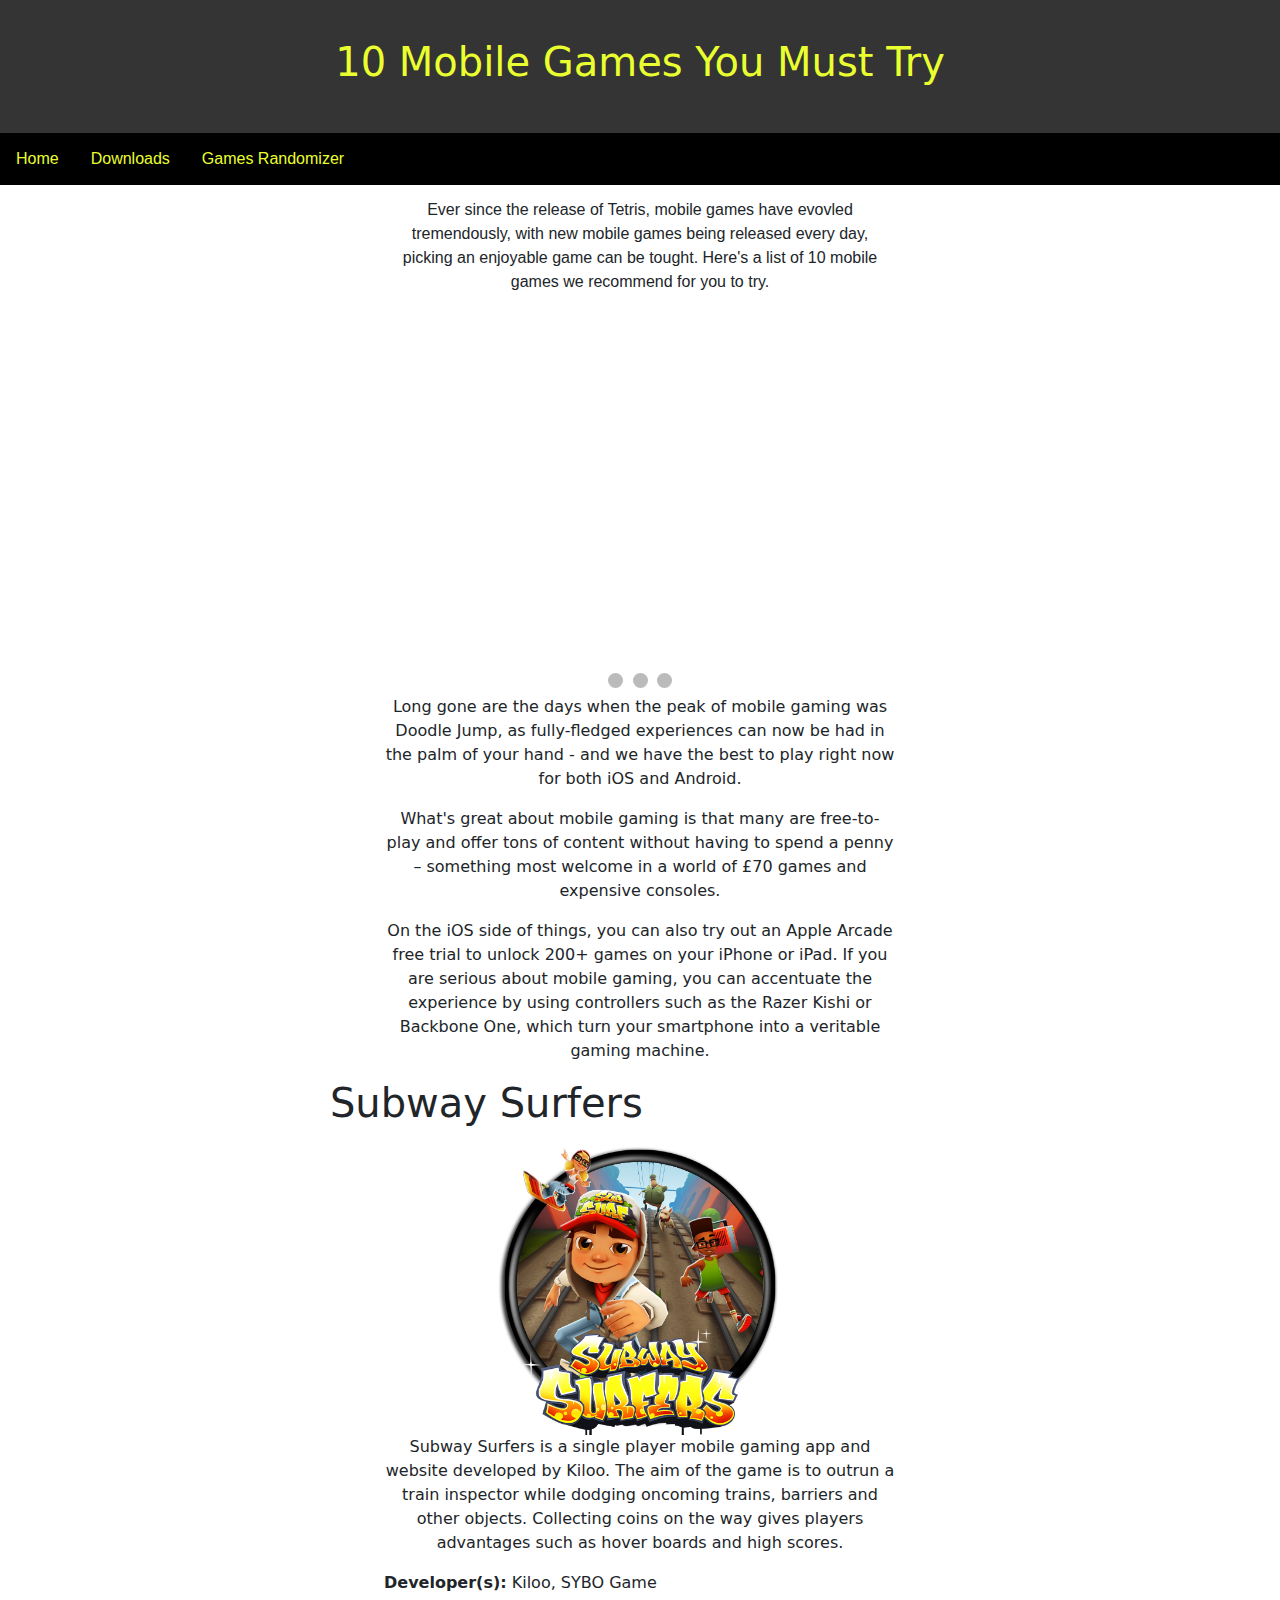
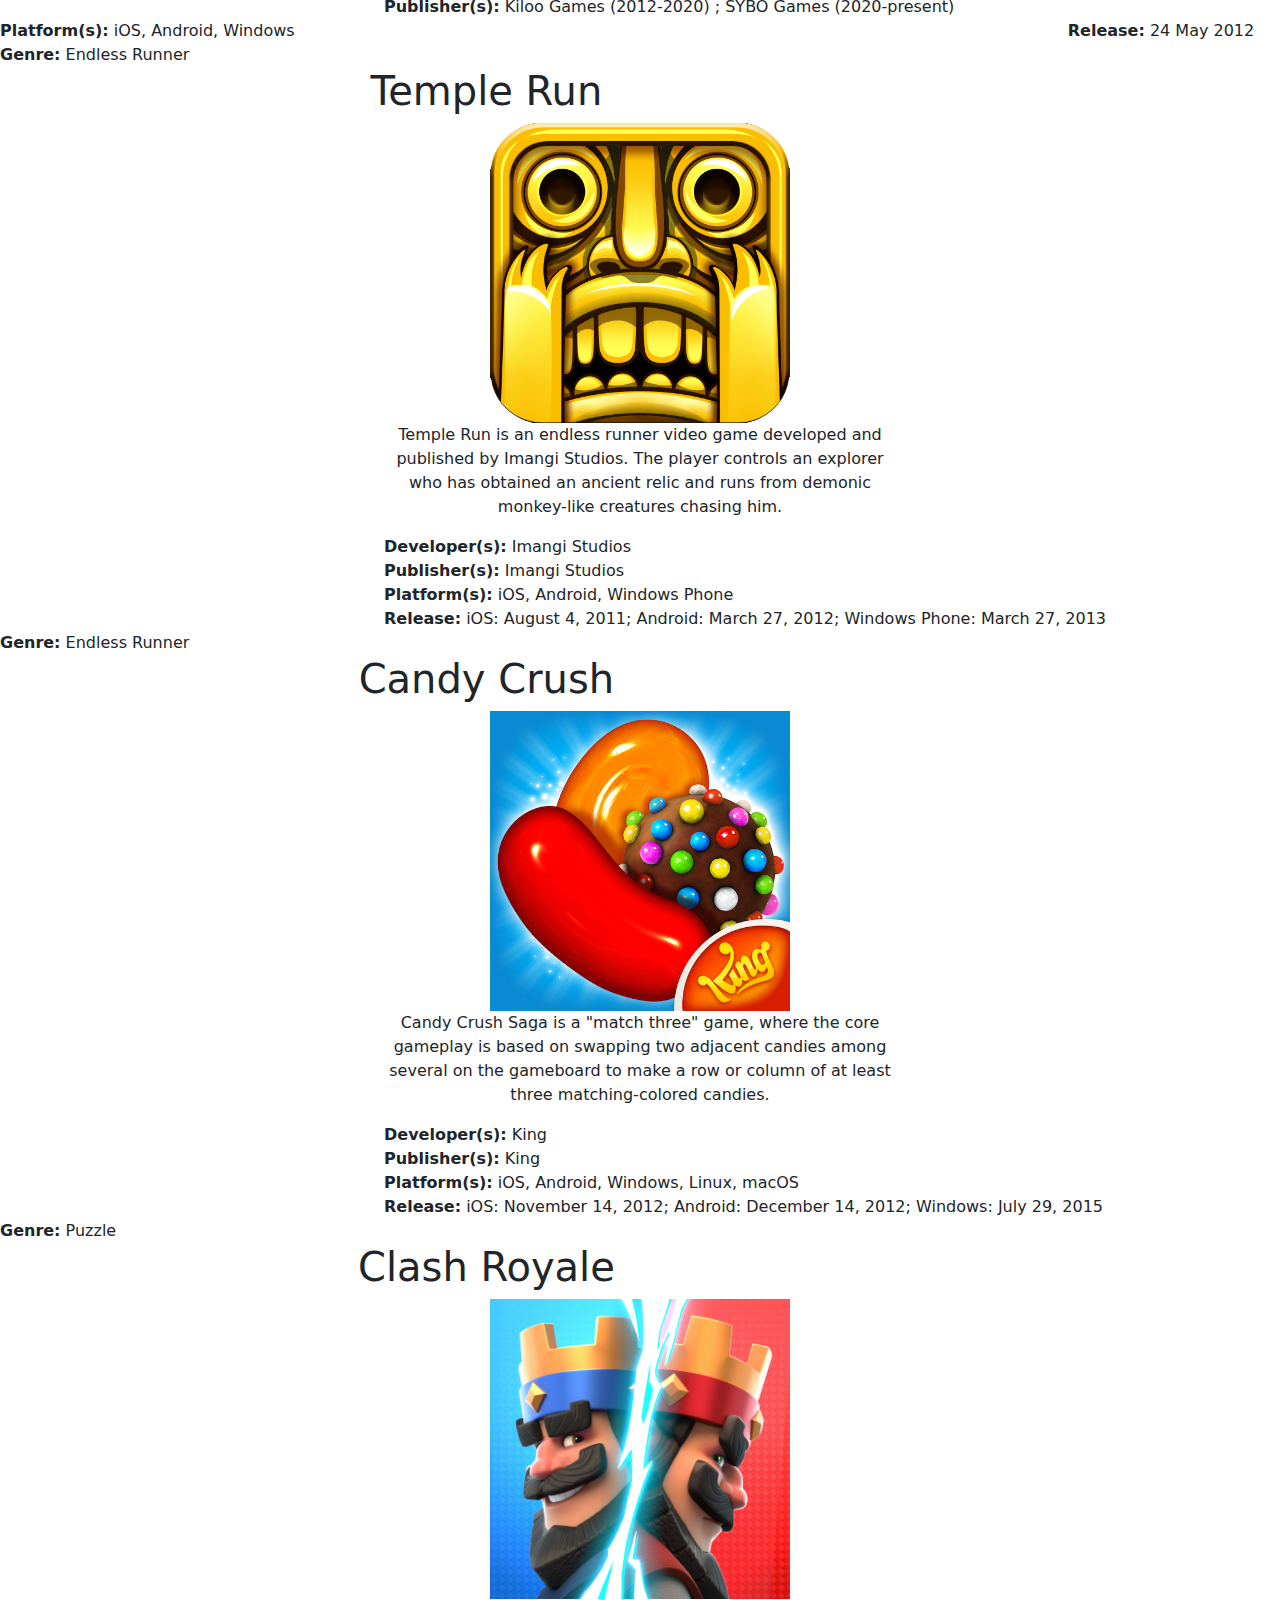
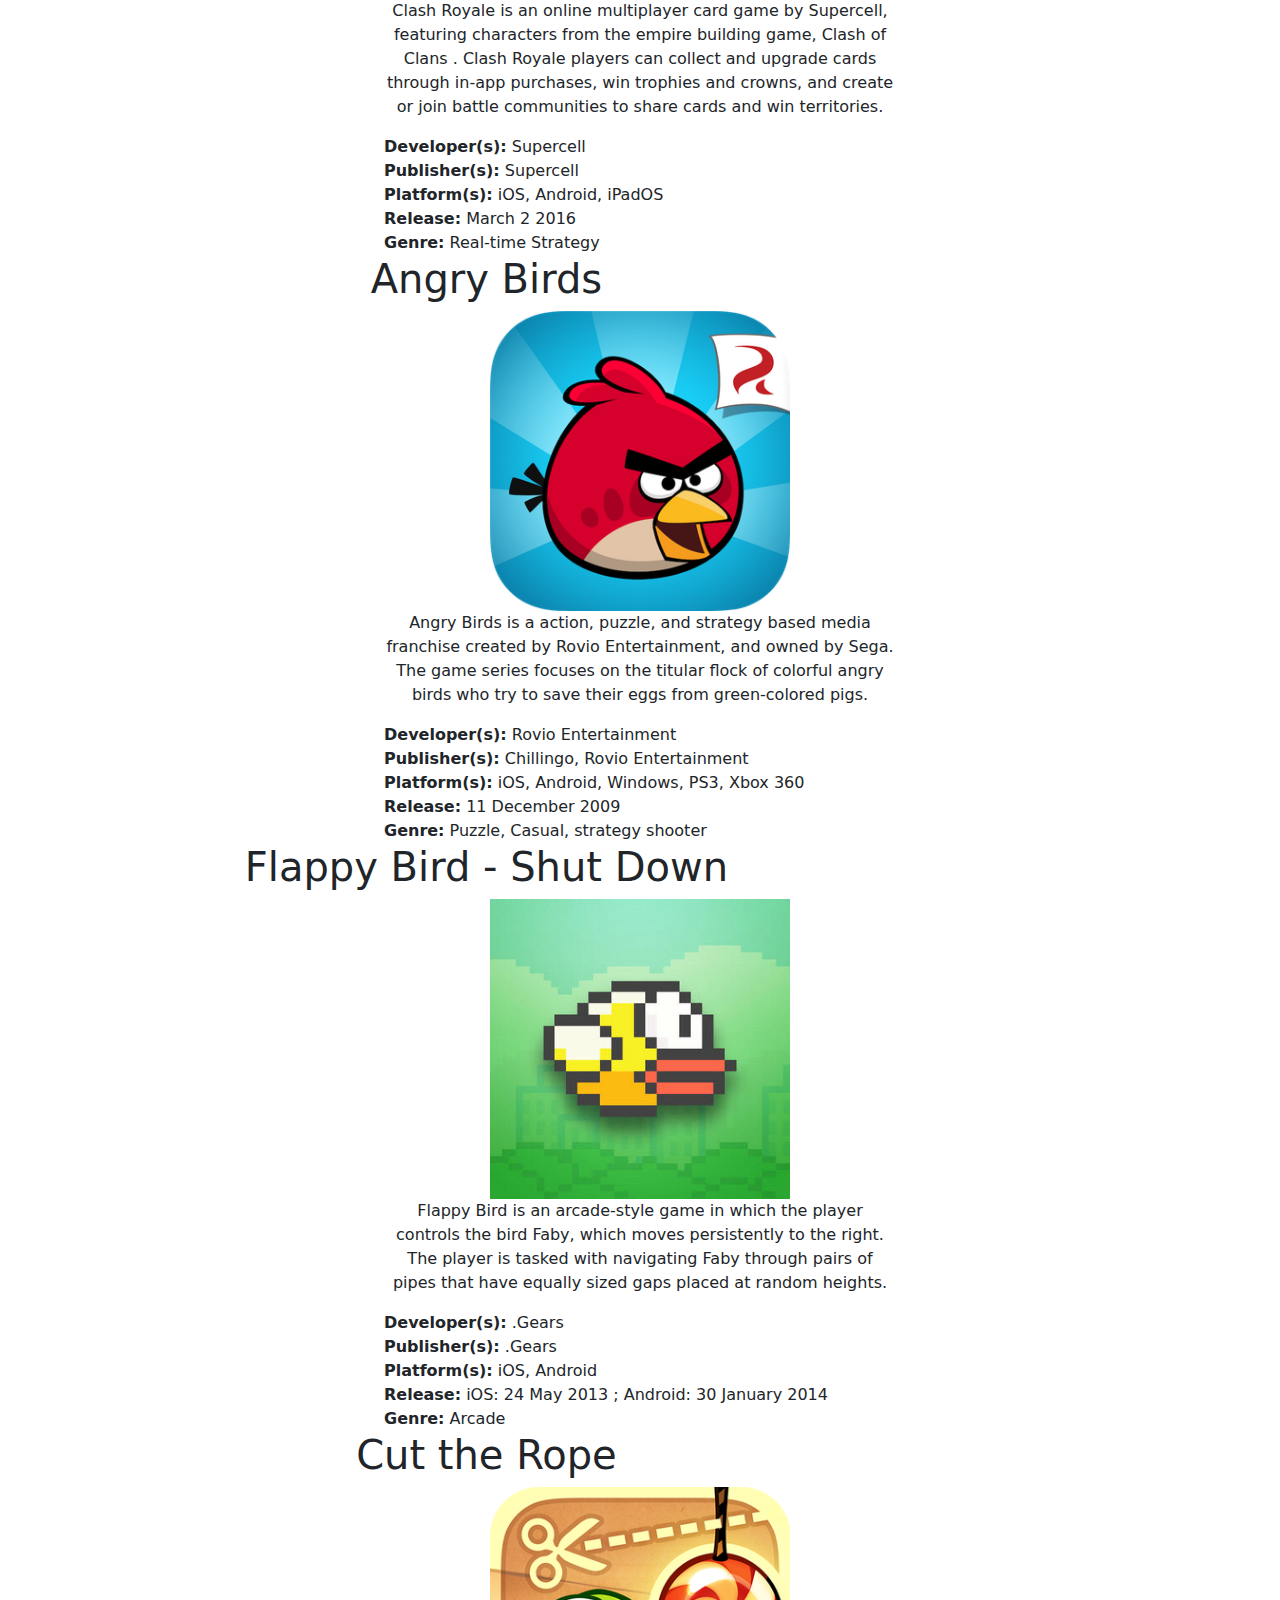
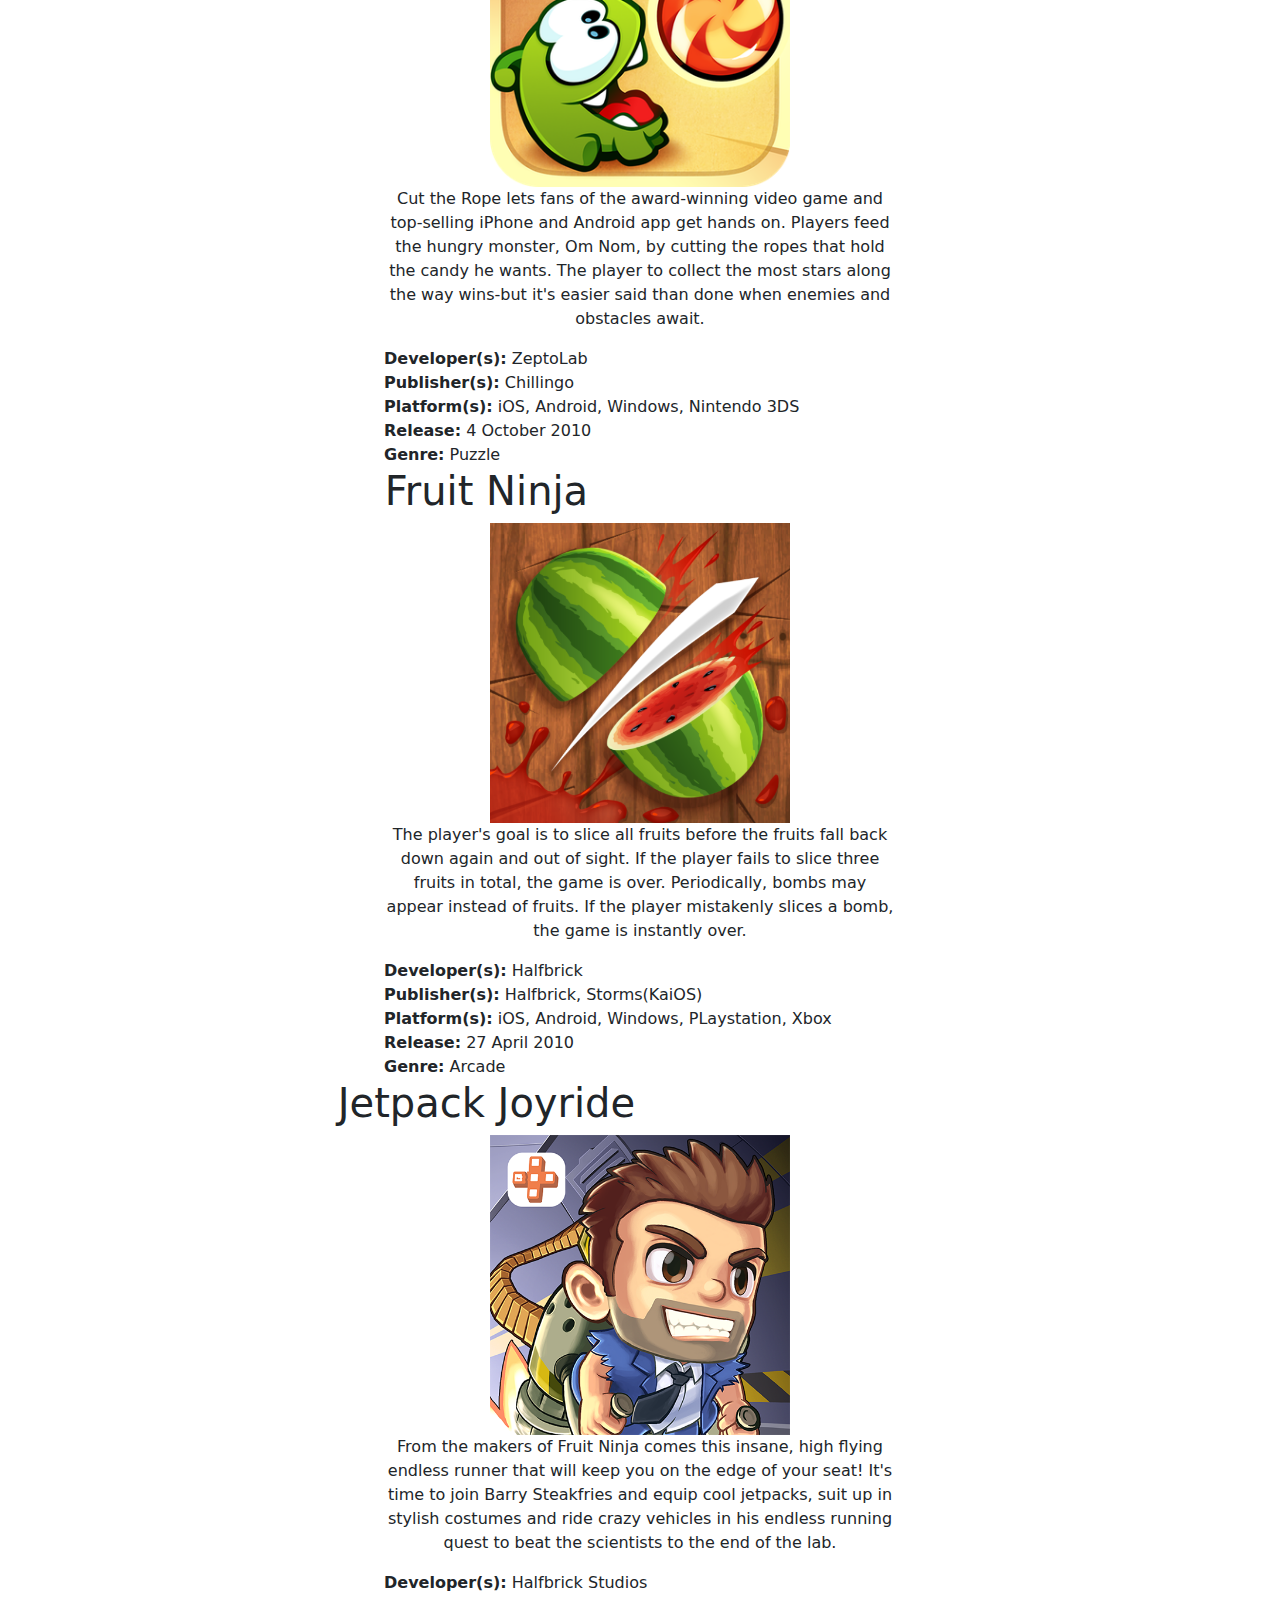
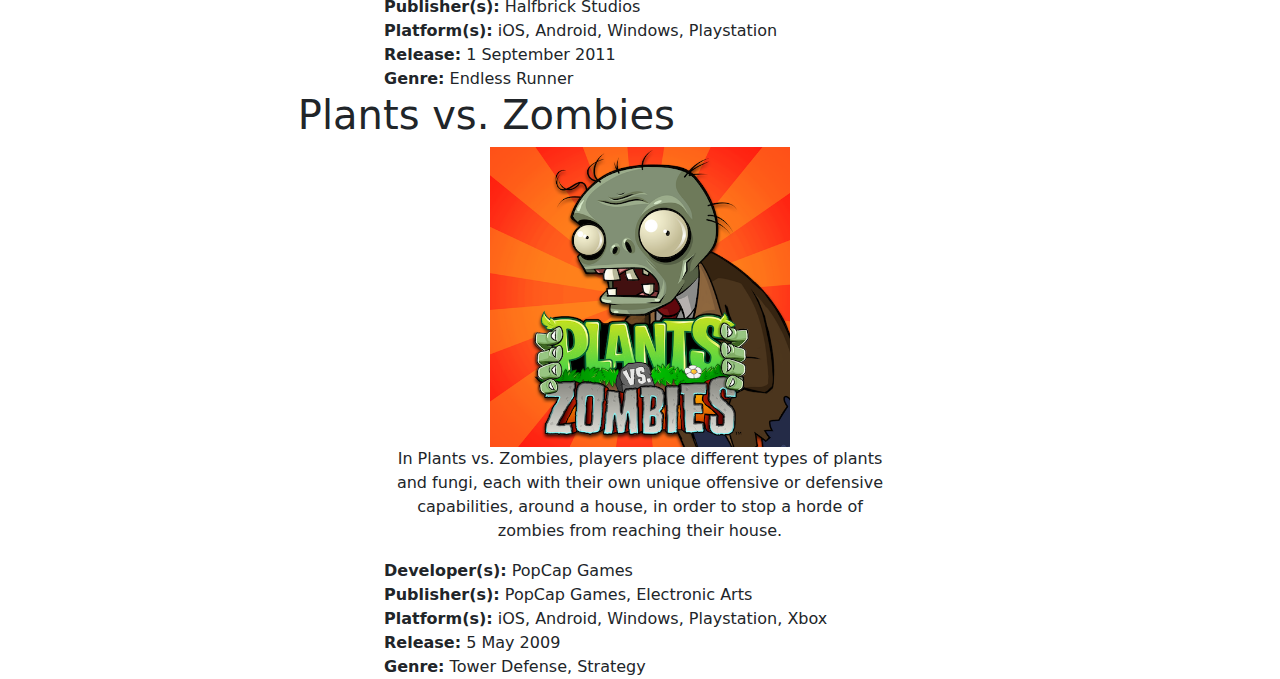
<file: index.html>
<!DOCTYPE html>
    <html>
        <head>
          <meta charset="utf-8">
          <meta name="viewport" content="width=device-width, initial-scale=1">
          <title>Best Mobile Games</title>
          <link href="https://cdn.jsdelivr.net/npm/bootstrap@5.3.3/dist/css/bootstrap.min.css" rel="stylesheet" integrity="sha384-QWTKZyjpPEjISv5WaRU9OFeRpok6YctnYmDr5pNlyT2bRjXh0JMhjY6hW+ALEwIH" crossorigin="anonymous">

        <style>
      .mage {padding: 3%; text-align: center; background: #000000cb; color: #eaff2f; font-size: 30px;}
      body {margin:0px;}
      .start{text-align:center; font-family: 'Segoe UI', Tahoma, Geneva, Verdana, sans-serif;}
      .head{font-family: system-ui, -apple-system, BlinkMacSystemFont, 'Segoe UI', Roboto, Oxygen, Ubuntu, Cantarell, 'Open Sans', 'Helvetica Neue', sans-serif; text-align: center;}
          ul{
            list-style: none;
            margin: 0;
            padding: 0;
            overflow: hidden;
            background-color: black;
            font-family:'Segoe UI', Tahoma, Geneva, Verdana, sans-serif;
          }

          li {
            float:left;
          }

          li a{
            display: block;
            color: #eaff2f;
            text-align: center;
            padding: 14px 16px;
            text-decoration: none;
          }
          body{
            background-color: rgb(255, 255, 255);
          }

          * {box-sizing:border-box}

/* Slideshow container */
.slideshow-container {
  max-width: 1000px;
  position: relative;
  margin: auto;
}

/* Hide the images by default */
.mySlides {
  display: none;
}

/* Next & previous buttons */
.prev, .next {
  cursor: pointer;
  position: absolute;
  top: 50%;
  width: auto;
  margin-top: -22px;
  padding: 16px;
  color: white;
  font-weight: bold;
  font-size: 18px;
  transition: 0.6s ease;
  border-radius: 0 3px 3px 0;
  user-select: none;
}

/* Position the "next button" to the right */
.next {
  right: 0;
  border-radius: 3px 0 0 3px;
}

/* On hover, add a black background color with a little bit see-through */
.prev:hover, .next:hover {
  background-color: rgba(0,0,0,0.8);
}

/* Caption text */
.text {
  color: #f2f2f2;
  font-size: 15px;
  padding: 8px 12px;
  position: absolute;
  bottom: 8px;
  width: 100%;
  text-align: center;
}

/* Number text (1/3 etc) */
.numbertext {
  color: #f2f2f2;
  font-size: 12px;
  padding: 8px 12px;
  position: absolute;
  top: 0;
}

/* The dots/bullets/indicators */
.dot {
  cursor: pointer;
  height: 15px;
  width: 15px;
  margin: 0 2px;
  background-color: #bbb;
  border-radius: 50%;
  display: inline-block;
  transition: background-color 0.6s ease;
}

.active, .dot:hover {
  background-color: #717171;
}

/* Fading animation */
.fade {
  animation-name: fade;
  animation-duration:10s;
}

@keyframes fade {
  from {opacity: 1}
  to {opacity: 1}
}

        </style>
        
      </head>
        
      <body>
                <div style="font-family: system-ui, -apple-system, BlinkMacSystemFont, 'Segoe UI', Roboto, Oxygen, Ubuntu, Cantarell, 'Open Sans', 'Helvetica Neue', sans-serif;" class="mage">
                <h1>10 Mobile Games You Must Try</h1>
                </div>
                <ul>
                  <li><a href="index.html">Home</a></li>
                  <li><a href="downlaod.html">Downloads</a></li>
                  <li><a href="wheel.html">Games Randomizer</a></li>
               
                </ul>
                <p style="padding:1%; margin-left: 30%;margin-right: 30%;" class="start">Ever since the release of Tetris, mobile games have evovled tremendously, with new mobile games being released every day, picking an enjoyable game can be tought. Here's a list of 10 mobile games we recommend for you to try.  </p>
                

                  <main img style="display: block; margin-left: auto; margin-right: auto;" src="Top.jpg" alt="Games" class="pics" height="300">
       <!-- Slideshow container -->
<div class="slideshow-container">

    <!-- Full-width images with number and caption text -->
    <div class="mySlides fade">
      <div class="numbertext">1 / 3</div>
      <img src="Top.jpg" style="width:100% ; height: 325px;">
      
    </div>
  
    <div class="mySlides fade">
      <div class="numbertext">2 / 3</div>
      <img src="modern-mobile-games.jpg" style="width:100% ; height: 325px;">
     
    </div>
  
    <div class="mySlides fade">
      <div class="numbertext">3 / 3</div>
      <img src="Hey.png" style="width:100% ; height: 325px">
    
    </div>
  
    <!-- Next and previous buttons -->
    <a class="prev" onclick="plusSlides(-1)">&#10094;</a>
    <a class="next" onclick="plusSlides(1)">&#10095;</a>
  </div>
  <br>
  
  <!-- The dots/circles -->
  <div style="text-align:center">
    <span class="dot" onclick="currentSlide(1)"></span>
    <span class="dot" onclick="currentSlide(2)"></span>
    <span class="dot" onclick="currentSlide(3)"></span>
  </div>
             
             
             
  <script>
    let slideIndex = 0;
showSlides();

function showSlides() {
  let i;
  let slides = document.getElementsByClassName("mySlides");
  for (i = 0; i < slides.length; i++) {
    slides[i].style.display = "none";
  }
  slideIndex++;
  if (slideIndex > slides.length) {slideIndex = 1}
  slides[slideIndex-1].style.display = "block";
  setTimeout(showSlides, 2000); // Change image every 2 seconds
}


  </script>

</main>
                <p style="margin-left: 30%;margin-right: 30%;" class="head"> Long gone are the days when the peak of mobile gaming was Doodle Jump, as fully-fledged experiences can now be had in the palm of your hand - and we have the best to play right now for both iOS and Android.</p>
                <p style="margin-left: 30%;margin-right: 30%;" class="head"> What's great about mobile gaming is that many are free-to-play and offer tons of content without having to spend a penny – something most welcome in a world of £70 games and expensive consoles.</p>
                <p style="margin-left: 30%;margin-right: 30%;" class="head"> On the iOS side of things, you can also try out an Apple Arcade free trial to unlock 200+ games on your iPhone or iPad. If you are serious about mobile gaming, you can accentuate the experience by using controllers such as the Razer Kishi or Backbone One, which turn your smartphone into a veritable gaming machine. </p>
               
               
                <h1 style="margin-right: 24%;"class="head">Subway Surfers</h1>
                <img style="display: block; margin-left: auto; margin-right: auto;" src="Subway Surfers.png" alt="Games" class="pics" height="300">
                <p style="margin-left: 30%;margin-right: 30%;" class="head"> Subway Surfers is a single player mobile gaming app and website developed by Kiloo. The aim of the game is to outrun a train inspector while dodging oncoming trains, barriers and other objects. Collecting coins on the way gives players advantages such as hover boards and high scores. </p>
                <phrase style="margin-left: 30%;margin-right: 30%;" class="head"> <b> Developer(s):</b> Kiloo, SYBO Game </phrase>
                <phrase style="margin-left: 30%;margin-right: 30%;" class="head"> <b> Publisher(s):</b> Kiloo Games (2012-2020) ; SYBO Games (2020-present) </phrase>
                <phrase style="margin-left: 30%;margin-right: 30%;" class="head"> <b> Platform(s):</b> iOS, Android, Windows </phrase>
                <phrase style="margin-left: 30%;margin-right: 30%;" class="head"> <b> Release:</b> 24 May 2012 </phrase>
                <phrase style="margin-left: 30%;margin-right: 30%;" class="head"> <b> Genre:</b> Endless Runner </phrase>

                <h1 style="margin-right: 24%;"class="head">Temple Run</h1>
                <img style="display: block; margin-left: auto; margin-right: auto;" src="Temple Run.png" alt="Games" class="pics" height="300">
                <p style="margin-left: 30%;margin-right: 30%;" class="head"> Temple Run is an endless runner video game developed and published by Imangi Studios. The player controls an explorer who has obtained an ancient relic and runs from demonic monkey-like creatures chasing him. </p>
                <phrase style="margin-left: 30%;margin-right: 30%;" class="head"> <b> Developer(s):</b> Imangi Studios </phrase>
                <phrase style="margin-left: 30%;margin-right: 30%;" class="head"> <b> Publisher(s):</b> Imangi Studios </phrase>
                <phrase style="margin-left: 30%;margin-right: 30%;" class="head"> <b> Platform(s):</b> iOS, Android, Windows Phone </phrase>
                <phrase style="margin-left: 30%;margin-right: 30%;" class="head"> <b> Release:</b> iOS: August 4, 2011; Android: March 27, 2012; Windows Phone: March 27, 2013 </phrase>
                <phrase style="margin-left: 30%;margin-right: 30%;" class="head"> <b> Genre:</b> Endless Runner </phrase>

                <h1 style="margin-right: 24%;"class="head">Candy Crush</h1>
                <img style="display: block; margin-left: auto; margin-right: auto;" src="Candy Crush.png" alt="Games" class="pics" height="300">
                <p style="margin-left: 30%;margin-right: 30%;" class="head"> Candy Crush Saga is a "match three" game, where the core gameplay is based on swapping two adjacent candies among several on the gameboard to make a row or column of at least three matching-colored candies.</p>
                <phrase style="margin-left: 30%;margin-right: 30%;" class="head"> <b> Developer(s):</b> King </phrase>
                <phrase style="margin-left: 30%;margin-right: 30%;" class="head"> <b> Publisher(s):</b> King </phrase>
                <phrase style="margin-left: 30%;margin-right: 30%;" class="head"> <b> Platform(s):</b> iOS, Android, Windows, Linux, macOS </phrase>
                <phrase style="margin-left: 30%;margin-right: 30%;" class="head"> <b> Release:</b> iOS: November 14, 2012; Android: December 14, 2012; Windows: July 29, 2015 </phrase>
                <phrase style="margin-left: 30%;margin-right: 0.07%;" class="head"> <b> Genre:</b> Puzzle </phrase>
            

                <h1 style="margin-right: 24%;"class="head">Clash Royale</h1>
                <img style="display: block; margin-left: auto; margin-right: auto;" src="Clashroyale.png" alt="Games" class="pics" height="300">
                <p style="margin-left: 30%;margin-right: 30%;" class="head"> Clash Royale is an online multiplayer card game by Supercell, featuring characters from the empire building game, Clash of Clans . Clash Royale players can collect and upgrade cards through in-app purchases, win trophies and crowns, and create or join battle communities to share cards and win territories. </p>
                <phrase style="margin-left: 30%;margin-right: 30%;" class="head"> <b> Developer(s):</b> Supercell </phrase>
                <phrase style="margin-left: 30%;margin-right: 30%;" class="head"> <b> Publisher(s):</b> Supercell </phrase>
                <phrase style="margin-left: 30%;margin-right: 30%;" class="head"> <b> Platform(s):</b> iOS, Android, iPadOS </phrase>
                <phrase style="margin-left: 30%;margin-right: 30%;" class="head"> <b> Release:</b> March 2 2016</phrase>
                <phrase style="margin-left: 30%;margin-right: 30%;" class="head"> <b> Genre:</b> Real-time Strategy </phrase>

                <h1 style="margin-right: 24%;"class="head">Angry Birds</h1>
                <img style="display: block; margin-left: auto; margin-right: auto;" src="Angry Birds.png" alt="Games" class="pics" height="300">
                <p style="margin-left: 30%;margin-right: 30%;" class="head"> Angry Birds is a action, puzzle, and strategy based media franchise created by Rovio Entertainment, and owned by Sega. The game series focuses on the titular flock of colorful angry birds who try to save their eggs from green-colored pigs. </p>
                <phrase style="margin-left: 30%;margin-right: 30%;" class="head"> <b> Developer(s):</b> Rovio Entertainment </phrase>
                <phrase style="margin-left: 30%;margin-right: 30%;" class="head"> <b> Publisher(s):</b> Chillingo, Rovio Entertainment</phrase>
                <phrase style="margin-left: 30%;margin-right: 30%;" class="head"> <b> Platform(s):</b> iOS, Android, Windows, PS3, Xbox 360 </phrase>
                <phrase style="margin-left: 30%;margin-right: 30%;" class="head"> <b> Release:</b> 11 December 2009 </phrase>
                <phrase style="margin-left: 30%;margin-right: 30%;" class="head"> <b> Genre:</b> Puzzle, Casual, strategy shooter </phrase>

                <h1 style="margin-right: 24%;"class="head">Flappy Bird - Shut Down</h1>
                <img style="display: block; margin-left: auto; margin-right: auto;" src="Flappybird.png" alt="Games" class="pics" height="300">
                <p style="margin-left: 30%;margin-right: 30%;" class="head"> Flappy Bird is an arcade-style game in which the player controls the bird Faby, which moves persistently to the right. The player is tasked with navigating Faby through pairs of pipes that have equally sized gaps placed at random heights. </p>
                <phrase style="margin-left: 30%;margin-right: 30%;" class="head"> <b> Developer(s):</b> .Gears</phrase>
                <phrase style="margin-left: 30%;margin-right: 30%;" class="head"> <b> Publisher(s):</b> .Gears</phrase>
                <phrase style="margin-left: 30%;margin-right: 30%;" class="head"> <b> Platform(s):</b> iOS, Android </phrase>
                <phrase style="margin-left: 30%;margin-right: 30%;" class="head"> <b> Release:</b> iOS: 24 May 2013 ; Android: 30 January 2014 </phrase>
                <phrase style="margin-left: 30%;margin-right: 30%;" class="head"> <b> Genre:</b> Arcade </phrase>

                <h1 style="margin-right: 24%;"class="head">Cut the Rope</h1>
                <img style="display: block; margin-left: auto; margin-right: auto;" src="Cut the Rope.png" alt="Games" class="pics" height="300">
                <p style="margin-left: 30%;margin-right: 30%;" class="head"> Cut the Rope lets fans of the award-winning video game and top-selling iPhone and Android app get hands on. Players feed the hungry monster, Om Nom, by cutting the ropes that hold the candy he wants. The player to collect the most stars along the way wins-but it's easier said than done when enemies and obstacles await. </p>
                <phrase style="margin-left: 30%;margin-right: 30%;" class="head"> <b> Developer(s):</b> ZeptoLab</phrase>
                <phrase style="margin-left: 30%;margin-right: 30%;" class="head"> <b> Publisher(s):</b> Chillingo </phrase>
                <phrase style="margin-left: 30%;margin-right: 30%;" class="head"> <b> Platform(s):</b> iOS, Android, Windows, Nintendo 3DS </phrase>
                <phrase style="margin-left: 30%;margin-right: 30%;" class="head"> <b> Release:</b> 4 October 2010 </phrase>
                <phrase style="margin-left: 30%;margin-right: 30%;" class="head"> <b> Genre:</b> Puzzle </phrase>
                
                <h1 style="margin-right: 24%;"class="head">Fruit Ninja</h1>
                <img style="display: block; margin-left: auto; margin-right: auto;" src="Fruit Ninja.png" alt="Games" class="pics" height="300">
                <p style="margin-left: 30%;margin-right: 30%;" class="head"> The player's goal is to slice all fruits before the fruits fall back down again and out of sight. If the player fails to slice three fruits in total, the game is over. Periodically, bombs may appear instead of fruits. If the player mistakenly slices a bomb, the game is instantly over. </p>
                <phrase style="margin-left: 30%;margin-right: 30%;" class="head"> <b> Developer(s):</b> Halfbrick </phrase>
                <phrase style="margin-left: 30%;margin-right: 30%;" class="head"> <b> Publisher(s):</b> Halfbrick, Storms(KaiOS) </phrase>
                <phrase style="margin-left: 30%;margin-right: 30%;" class="head"> <b> Platform(s):</b> iOS, Android, Windows, PLaystation, Xbox </phrase>
                <phrase style="margin-left: 30%;margin-right: 30%;" class="head"> <b> Release:</b> 27 April 2010</phrase>
                <phrase style="margin-left: 30%;margin-right: 30%;" class="head"> <b> Genre:</b> Arcade </phrase>

                <h1 style="margin-right: 24%;"class="head">Jetpack Joyride</h1>
                <img style="display: block; margin-left: auto; margin-right: auto;" src="Jetpack Joyride.png" alt="Games" class="pics" height="300">
                <p style="margin-left: 30%;margin-right: 30%;" class="head"> From the makers of Fruit Ninja comes this insane, high flying endless runner that will keep you on the edge of your seat! It's time to join Barry Steakfries and equip cool jetpacks, suit up in stylish costumes and ride crazy vehicles in his endless running quest to beat the scientists to the end of the lab. </p>
                <phrase style="margin-left: 30%;margin-right: 30%;" class="head"> <b> Developer(s):</b> Halfbrick Studios </phrase>
                <phrase style="margin-left: 30%;margin-right: 30%;" class="head"> <b> Publisher(s):</b> Halfbrick Studios  </phrase>
                <phrase style="margin-left: 30%;margin-right: 30%;" class="head"> <b> Platform(s):</b> iOS, Android, Windows, Playstation </phrase>
                <phrase style="margin-left: 30%;margin-right: 30%;" class="head"> <b> Release:</b> 1 September 2011 </phrase>
                <phrase style="margin-left: 30%;margin-right: 30%;" class="head"> <b> Genre:</b> Endless Runner </phrase>

                <h1 style="margin-right: 24%;"class="head">Plants vs. Zombies</h1>
                <img style="display: block; margin-left: auto; margin-right: auto;" src="Plants vs. Zombies.png" alt="Games" class="pics" height="300">
                <p style="margin-left: 30%;margin-right: 30%;" class="head"> In Plants vs. Zombies, players place different types of plants and fungi, each with their own unique offensive or defensive capabilities, around a house, in order to stop a horde of zombies from reaching their house. </p>
                <phrase style="margin-left: 30%;margin-right: 30%;" class="head"> <b> Developer(s):</b> PopCap Games</phrase>
                <phrase style="margin-left: 30%;margin-right: 30%;" class="head"> <b> Publisher(s):</b> PopCap Games, Electronic Arts</phrase>
                <phrase style="margin-left: 30%;margin-right: 30%;" class="head"> <b> Platform(s):</b> iOS, Android, Windows, Playstation, Xbox </phrase>
                <phrase style="margin-left: 30%;margin-right: 30%;" class="head"> <b> Release:</b> 5 May 2009 </phrase>
                <phrase style="margin-left: 30%;margin-right: 30%;" class="head"> <b> Genre:</b> Tower Defense, Strategy </phrase>
                


              


      </body> 
    </html>
</file>
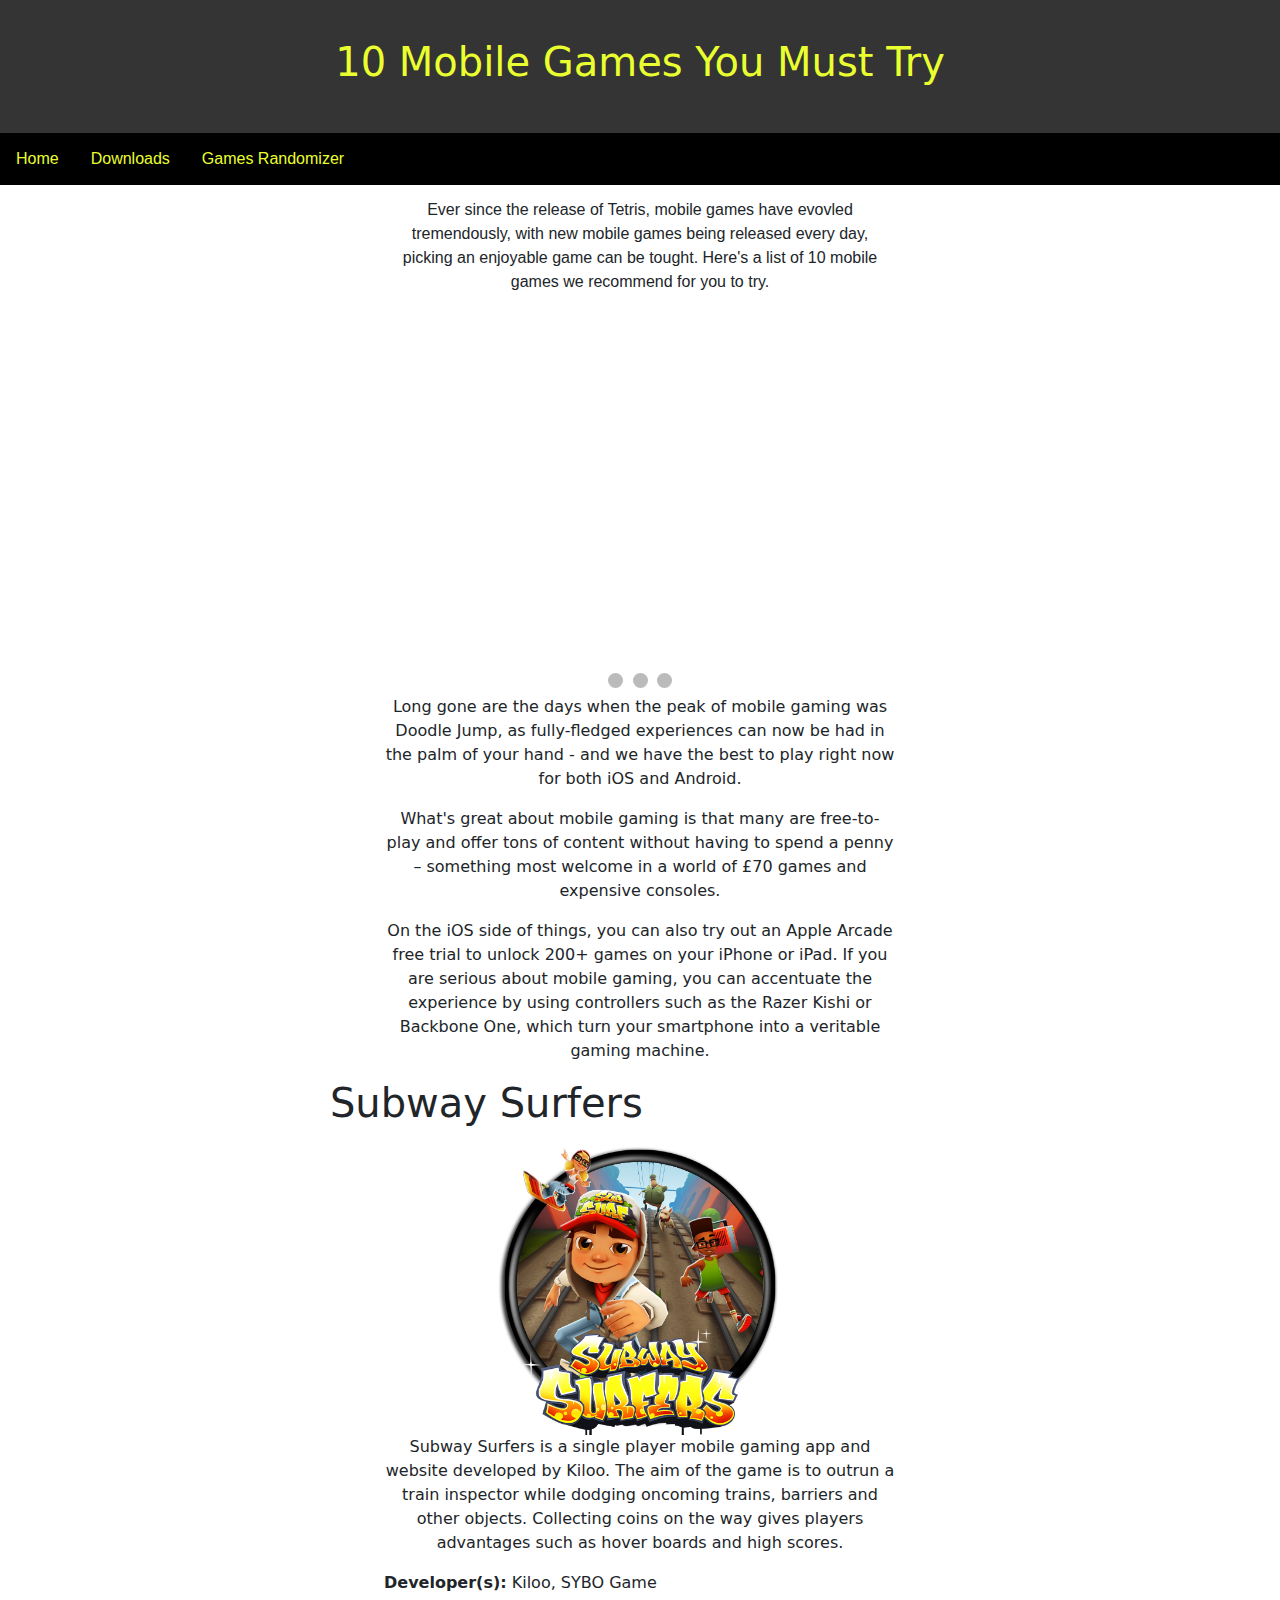
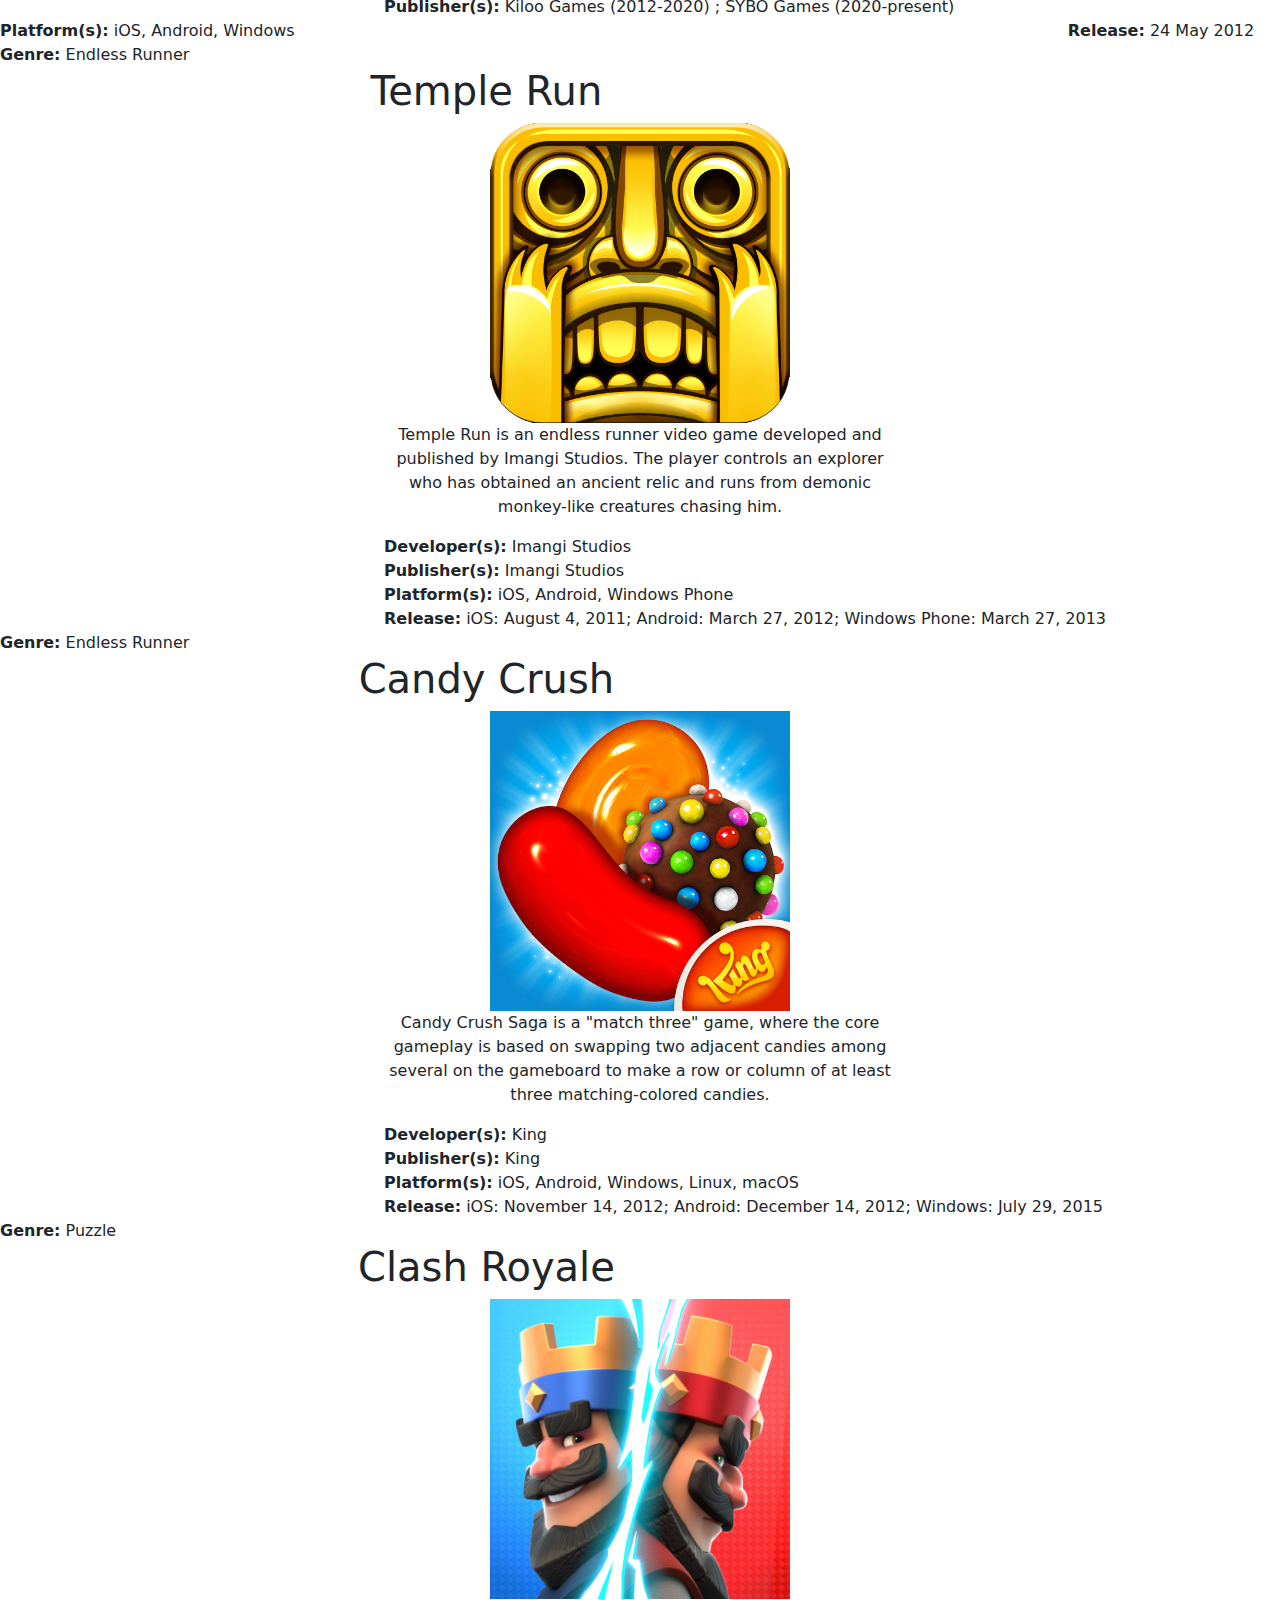
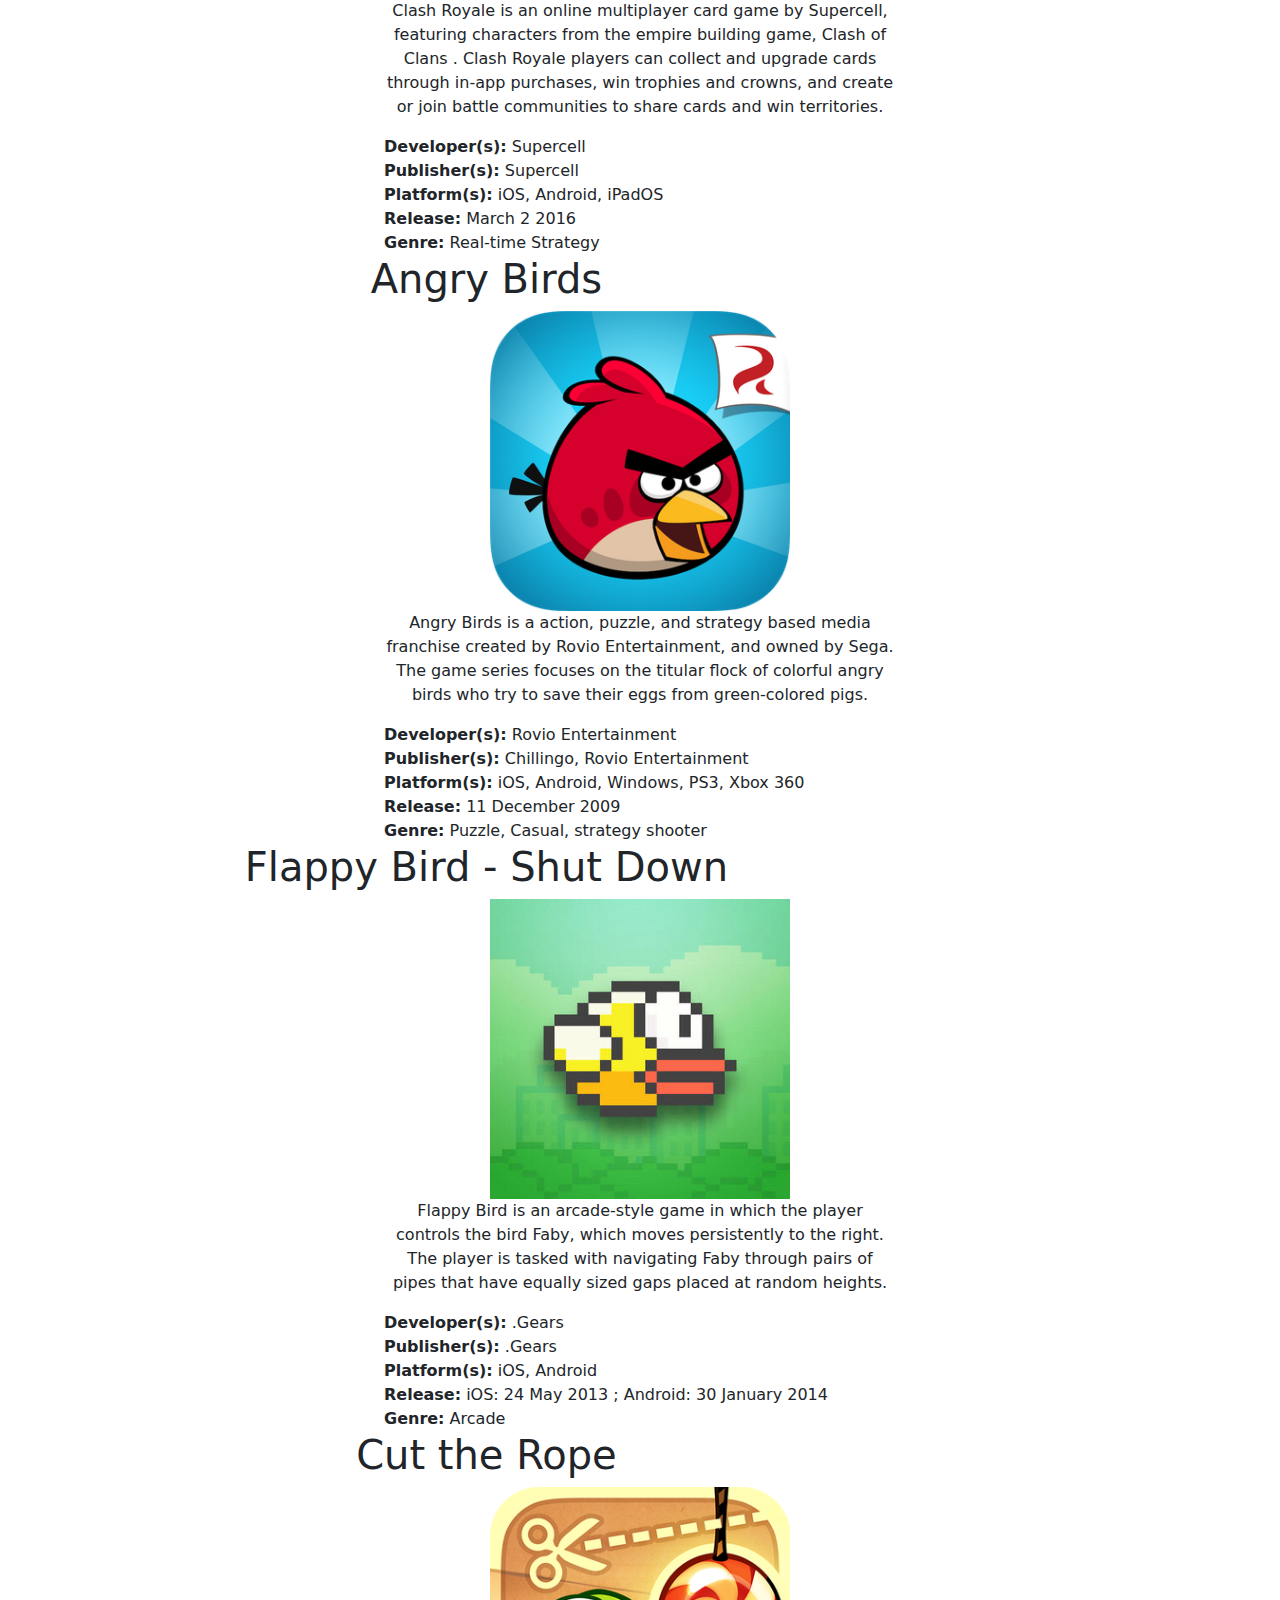
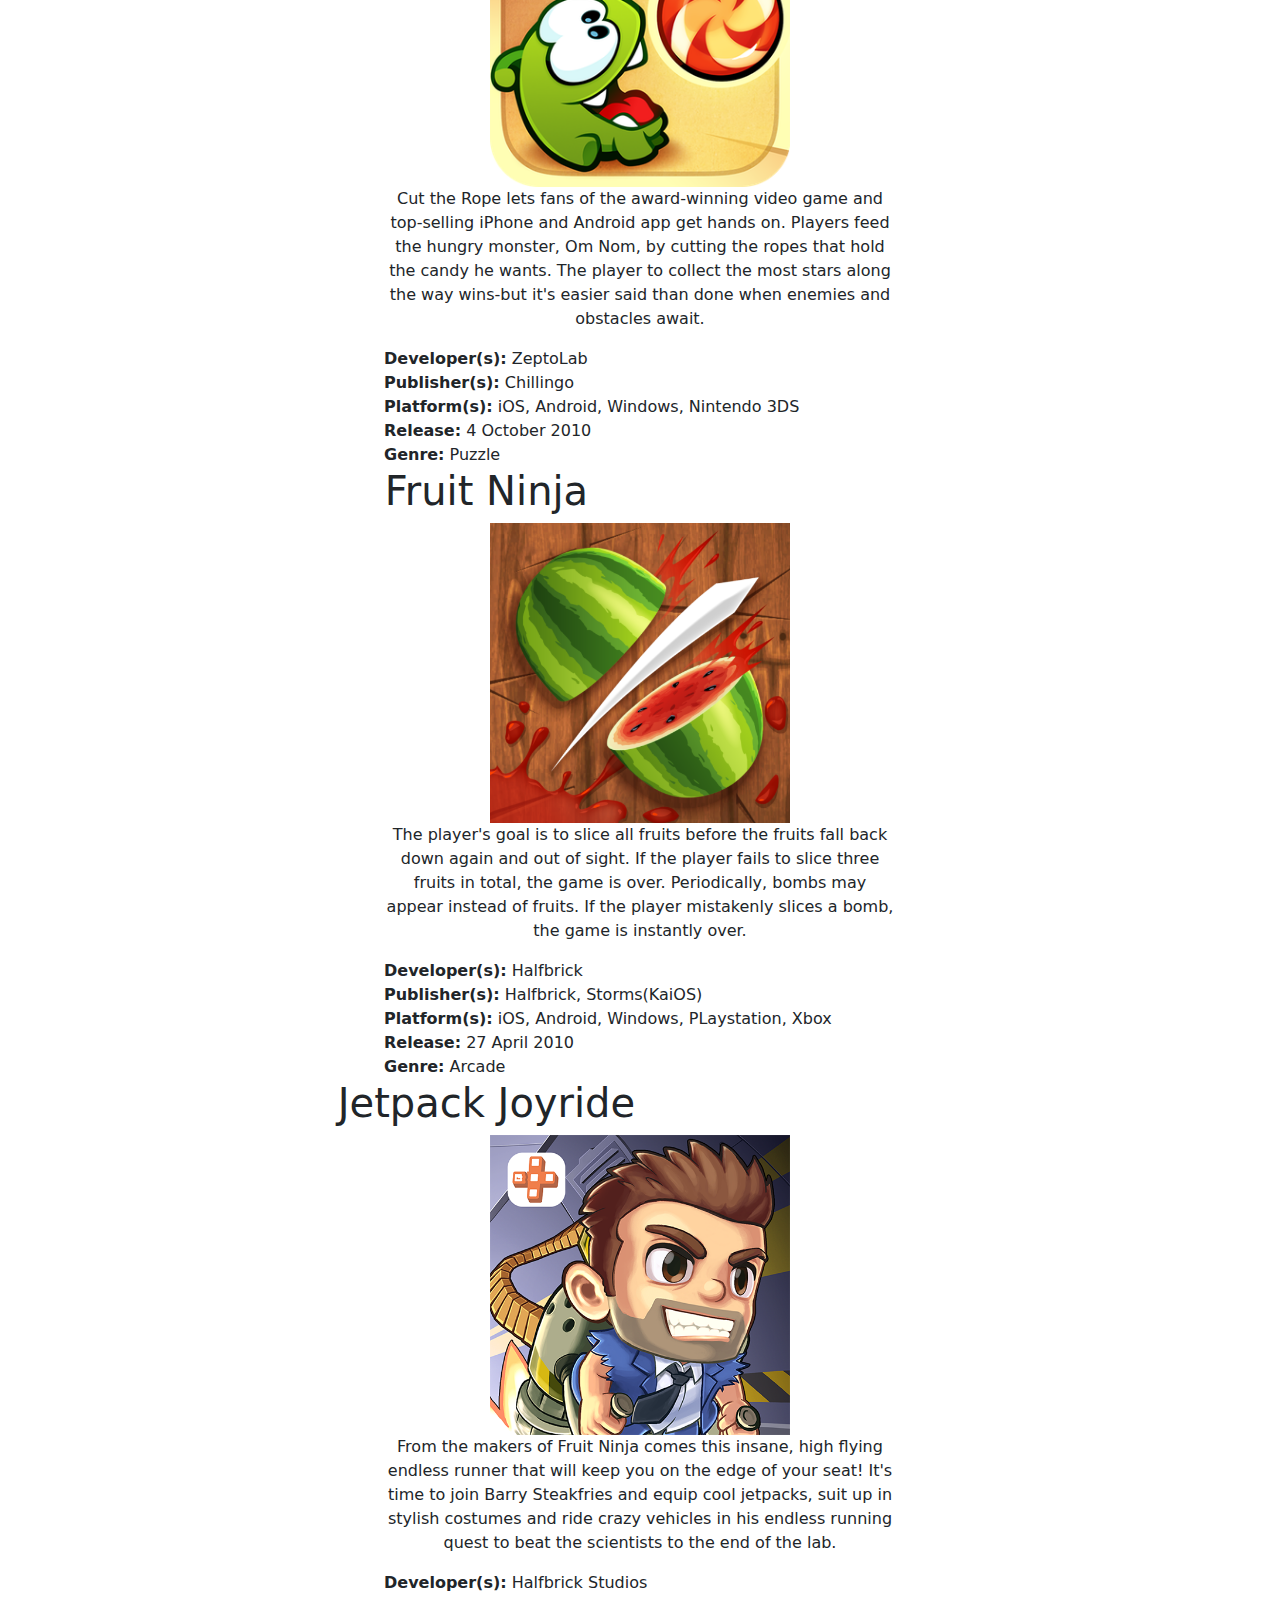
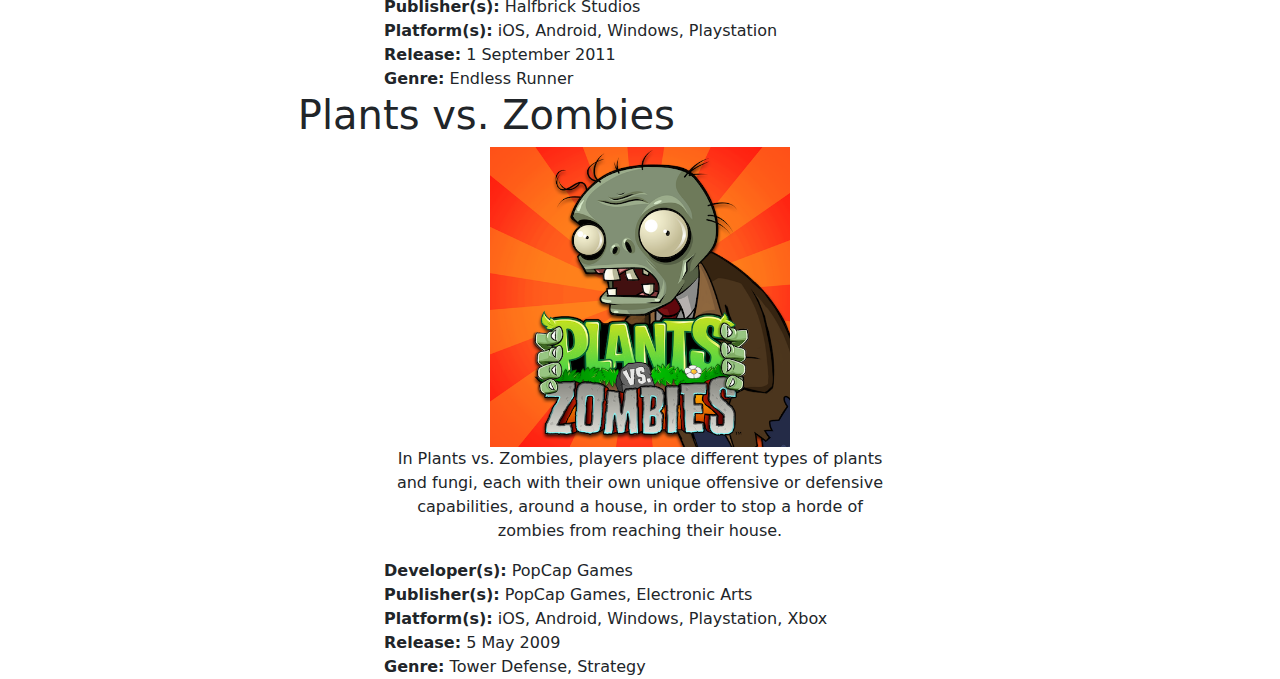
<file: fpage.html>
<!DOCTYPE html>
    <html>
        <head>
          <meta charset="utf-8">
          <meta name="viewport" content="width=device-width, initial-scale=1">
          <title>Best Mobile Games</title>
          <link href="https://cdn.jsdelivr.net/npm/bootstrap@5.3.3/dist/css/bootstrap.min.css" rel="stylesheet" integrity="sha384-QWTKZyjpPEjISv5WaRU9OFeRpok6YctnYmDr5pNlyT2bRjXh0JMhjY6hW+ALEwIH" crossorigin="anonymous">

        <style>
      .mage {padding: 3%; text-align: center; background: #000000cb; color: #eaff2f; font-size: 30px;}
      body {margin:0px;}
      .start{text-align:center; font-family: 'Segoe UI', Tahoma, Geneva, Verdana, sans-serif;}
      .head{font-family: system-ui, -apple-system, BlinkMacSystemFont, 'Segoe UI', Roboto, Oxygen, Ubuntu, Cantarell, 'Open Sans', 'Helvetica Neue', sans-serif; text-align: center;}
          ul{
            list-style: none;
            margin: 0;
            padding: 0;
            overflow: hidden;
            background-color: black;
            font-family:'Segoe UI', Tahoma, Geneva, Verdana, sans-serif;
          }

          li {
            float:left;
          }

          li a{
            display: block;
            color: #eaff2f;
            text-align: center;
            padding: 14px 16px;
            text-decoration: none;
          }
          body{
            background-color: rgb(255, 255, 255);
          }

          * {box-sizing:border-box}

/* Slideshow container */
.slideshow-container {
  max-width: 1000px;
  position: relative;
  margin: auto;
}

/* Hide the images by default */
.mySlides {
  display: none;
}

/* Next & previous buttons */
.prev, .next {
  cursor: pointer;
  position: absolute;
  top: 50%;
  width: auto;
  margin-top: -22px;
  padding: 16px;
  color: white;
  font-weight: bold;
  font-size: 18px;
  transition: 0.6s ease;
  border-radius: 0 3px 3px 0;
  user-select: none;
}

/* Position the "next button" to the right */
.next {
  right: 0;
  border-radius: 3px 0 0 3px;
}

/* On hover, add a black background color with a little bit see-through */
.prev:hover, .next:hover {
  background-color: rgba(0,0,0,0.8);
}

/* Caption text */
.text {
  color: #f2f2f2;
  font-size: 15px;
  padding: 8px 12px;
  position: absolute;
  bottom: 8px;
  width: 100%;
  text-align: center;
}

/* Number text (1/3 etc) */
.numbertext {
  color: #f2f2f2;
  font-size: 12px;
  padding: 8px 12px;
  position: absolute;
  top: 0;
}

/* The dots/bullets/indicators */
.dot {
  cursor: pointer;
  height: 15px;
  width: 15px;
  margin: 0 2px;
  background-color: #bbb;
  border-radius: 50%;
  display: inline-block;
  transition: background-color 0.6s ease;
}

.active, .dot:hover {
  background-color: #717171;
}

/* Fading animation */
.fade {
  animation-name: fade;
  animation-duration:10s;
}

@keyframes fade {
  from {opacity: 1}
  to {opacity: 1}
}

        </style>
        
      </head>
        
      <body>
                <div style="font-family: system-ui, -apple-system, BlinkMacSystemFont, 'Segoe UI', Roboto, Oxygen, Ubuntu, Cantarell, 'Open Sans', 'Helvetica Neue', sans-serif;" class="mage">
                <h1>10 Mobile Games You Must Try</h1>
                </div>
                <ul>
                  <li><a href="fpage.html">Home</a></li>
                  <li><a href="downlaod.html">Downloads</a></li>
                  <li><a href="wheel.html">Games Randomizer</a></li>
               
                </ul>
                <p style="padding:1%; margin-left: 30%;margin-right: 30%;" class="start">Ever since the release of Tetris, mobile games have evovled tremendously, with new mobile games being released every day, picking an enjoyable game can be tought. Here's a list of 10 mobile games we recommend for you to try.  </p>
                

                  <main img style="display: block; margin-left: auto; margin-right: auto;" src="Top.jpg" alt="Games" class="pics" height="300">
       <!-- Slideshow container -->
<div class="slideshow-container">

    <!-- Full-width images with number and caption text -->
    <div class="mySlides fade">
      <div class="numbertext">1 / 3</div>
      <img src="Top.jpg" style="width:100% ; height: 325px;">
      
    </div>
  
    <div class="mySlides fade">
      <div class="numbertext">2 / 3</div>
      <img src="modern-mobile-games.jpg" style="width:100% ; height: 325px;">
     
    </div>
  
    <div class="mySlides fade">
      <div class="numbertext">3 / 3</div>
      <img src="Hey.png" style="width:100% ; height: 325px">
    
    </div>
  
    <!-- Next and previous buttons -->
    <a class="prev" onclick="plusSlides(-1)">&#10094;</a>
    <a class="next" onclick="plusSlides(1)">&#10095;</a>
  </div>
  <br>
  
  <!-- The dots/circles -->
  <div style="text-align:center">
    <span class="dot" onclick="currentSlide(1)"></span>
    <span class="dot" onclick="currentSlide(2)"></span>
    <span class="dot" onclick="currentSlide(3)"></span>
  </div>
             
             
             
  <script>
    let slideIndex = 0;
showSlides();

function showSlides() {
  let i;
  let slides = document.getElementsByClassName("mySlides");
  for (i = 0; i < slides.length; i++) {
    slides[i].style.display = "none";
  }
  slideIndex++;
  if (slideIndex > slides.length) {slideIndex = 1}
  slides[slideIndex-1].style.display = "block";
  setTimeout(showSlides, 2000); // Change image every 2 seconds
}


  </script>

</main>
                <p style="margin-left: 30%;margin-right: 30%;" class="head"> Long gone are the days when the peak of mobile gaming was Doodle Jump, as fully-fledged experiences can now be had in the palm of your hand - and we have the best to play right now for both iOS and Android.</p>
                <p style="margin-left: 30%;margin-right: 30%;" class="head"> What's great about mobile gaming is that many are free-to-play and offer tons of content without having to spend a penny – something most welcome in a world of £70 games and expensive consoles.</p>
                <p style="margin-left: 30%;margin-right: 30%;" class="head"> On the iOS side of things, you can also try out an Apple Arcade free trial to unlock 200+ games on your iPhone or iPad. If you are serious about mobile gaming, you can accentuate the experience by using controllers such as the Razer Kishi or Backbone One, which turn your smartphone into a veritable gaming machine. </p>
               
               
                <h1 style="margin-right: 24%;"class="head">Subway Surfers</h1>
                <img style="display: block; margin-left: auto; margin-right: auto;" src="Subway Surfers.png" alt="Games" class="pics" height="300">
                <p style="margin-left: 30%;margin-right: 30%;" class="head"> Subway Surfers is a single player mobile gaming app and website developed by Kiloo. The aim of the game is to outrun a train inspector while dodging oncoming trains, barriers and other objects. Collecting coins on the way gives players advantages such as hover boards and high scores. </p>
                <phrase style="margin-left: 30%;margin-right: 30%;" class="head"> <b> Developer(s):</b> Kiloo, SYBO Game </phrase>
                <phrase style="margin-left: 30%;margin-right: 30%;" class="head"> <b> Publisher(s):</b> Kiloo Games (2012-2020) ; SYBO Games (2020-present) </phrase>
                <phrase style="margin-left: 30%;margin-right: 30%;" class="head"> <b> Platform(s):</b> iOS, Android, Windows </phrase>
                <phrase style="margin-left: 30%;margin-right: 30%;" class="head"> <b> Release:</b> 24 May 2012 </phrase>
                <phrase style="margin-left: 30%;margin-right: 30%;" class="head"> <b> Genre:</b> Endless Runner </phrase>

                <h1 style="margin-right: 24%;"class="head">Temple Run</h1>
                <img style="display: block; margin-left: auto; margin-right: auto;" src="Temple Run.png" alt="Games" class="pics" height="300">
                <p style="margin-left: 30%;margin-right: 30%;" class="head"> Temple Run is an endless runner video game developed and published by Imangi Studios. The player controls an explorer who has obtained an ancient relic and runs from demonic monkey-like creatures chasing him. </p>
                <phrase style="margin-left: 30%;margin-right: 30%;" class="head"> <b> Developer(s):</b> Imangi Studios </phrase>
                <phrase style="margin-left: 30%;margin-right: 30%;" class="head"> <b> Publisher(s):</b> Imangi Studios </phrase>
                <phrase style="margin-left: 30%;margin-right: 30%;" class="head"> <b> Platform(s):</b> iOS, Android, Windows Phone </phrase>
                <phrase style="margin-left: 30%;margin-right: 30%;" class="head"> <b> Release:</b> iOS: August 4, 2011; Android: March 27, 2012; Windows Phone: March 27, 2013 </phrase>
                <phrase style="margin-left: 30%;margin-right: 30%;" class="head"> <b> Genre:</b> Endless Runner </phrase>

                <h1 style="margin-right: 24%;"class="head">Candy Crush</h1>
                <img style="display: block; margin-left: auto; margin-right: auto;" src="Candy Crush.png" alt="Games" class="pics" height="300">
                <p style="margin-left: 30%;margin-right: 30%;" class="head"> Candy Crush Saga is a "match three" game, where the core gameplay is based on swapping two adjacent candies among several on the gameboard to make a row or column of at least three matching-colored candies.</p>
                <phrase style="margin-left: 30%;margin-right: 30%;" class="head"> <b> Developer(s):</b> King </phrase>
                <phrase style="margin-left: 30%;margin-right: 30%;" class="head"> <b> Publisher(s):</b> King </phrase>
                <phrase style="margin-left: 30%;margin-right: 30%;" class="head"> <b> Platform(s):</b> iOS, Android, Windows, Linux, macOS </phrase>
                <phrase style="margin-left: 30%;margin-right: 30%;" class="head"> <b> Release:</b> iOS: November 14, 2012; Android: December 14, 2012; Windows: July 29, 2015 </phrase>
                <phrase style="margin-left: 30%;margin-right: 0.07%;" class="head"> <b> Genre:</b> Puzzle </phrase>
            

                <h1 style="margin-right: 24%;"class="head">Clash Royale</h1>
                <img style="display: block; margin-left: auto; margin-right: auto;" src="Clashroyale.png" alt="Games" class="pics" height="300">
                <p style="margin-left: 30%;margin-right: 30%;" class="head"> Clash Royale is an online multiplayer card game by Supercell, featuring characters from the empire building game, Clash of Clans . Clash Royale players can collect and upgrade cards through in-app purchases, win trophies and crowns, and create or join battle communities to share cards and win territories. </p>
                <phrase style="margin-left: 30%;margin-right: 30%;" class="head"> <b> Developer(s):</b> Supercell </phrase>
                <phrase style="margin-left: 30%;margin-right: 30%;" class="head"> <b> Publisher(s):</b> Supercell </phrase>
                <phrase style="margin-left: 30%;margin-right: 30%;" class="head"> <b> Platform(s):</b> iOS, Android, iPadOS </phrase>
                <phrase style="margin-left: 30%;margin-right: 30%;" class="head"> <b> Release:</b> March 2 2016</phrase>
                <phrase style="margin-left: 30%;margin-right: 30%;" class="head"> <b> Genre:</b> Real-time Strategy </phrase>

                <h1 style="margin-right: 24%;"class="head">Angry Birds</h1>
                <img style="display: block; margin-left: auto; margin-right: auto;" src="Angry Birds.png" alt="Games" class="pics" height="300">
                <p style="margin-left: 30%;margin-right: 30%;" class="head"> Angry Birds is a action, puzzle, and strategy based media franchise created by Rovio Entertainment, and owned by Sega. The game series focuses on the titular flock of colorful angry birds who try to save their eggs from green-colored pigs. </p>
                <phrase style="margin-left: 30%;margin-right: 30%;" class="head"> <b> Developer(s):</b> Rovio Entertainment </phrase>
                <phrase style="margin-left: 30%;margin-right: 30%;" class="head"> <b> Publisher(s):</b> Chillingo, Rovio Entertainment</phrase>
                <phrase style="margin-left: 30%;margin-right: 30%;" class="head"> <b> Platform(s):</b> iOS, Android, Windows, PS3, Xbox 360 </phrase>
                <phrase style="margin-left: 30%;margin-right: 30%;" class="head"> <b> Release:</b> 11 December 2009 </phrase>
                <phrase style="margin-left: 30%;margin-right: 30%;" class="head"> <b> Genre:</b> Puzzle, Casual, strategy shooter </phrase>

                <h1 style="margin-right: 24%;"class="head">Flappy Bird - Shut Down</h1>
                <img style="display: block; margin-left: auto; margin-right: auto;" src="Flappybird.png" alt="Games" class="pics" height="300">
                <p style="margin-left: 30%;margin-right: 30%;" class="head"> Flappy Bird is an arcade-style game in which the player controls the bird Faby, which moves persistently to the right. The player is tasked with navigating Faby through pairs of pipes that have equally sized gaps placed at random heights. </p>
                <phrase style="margin-left: 30%;margin-right: 30%;" class="head"> <b> Developer(s):</b> .Gears</phrase>
                <phrase style="margin-left: 30%;margin-right: 30%;" class="head"> <b> Publisher(s):</b> .Gears</phrase>
                <phrase style="margin-left: 30%;margin-right: 30%;" class="head"> <b> Platform(s):</b> iOS, Android </phrase>
                <phrase style="margin-left: 30%;margin-right: 30%;" class="head"> <b> Release:</b> iOS: 24 May 2013 ; Android: 30 January 2014 </phrase>
                <phrase style="margin-left: 30%;margin-right: 30%;" class="head"> <b> Genre:</b> Arcade </phrase>

                <h1 style="margin-right: 24%;"class="head">Cut the Rope</h1>
                <img style="display: block; margin-left: auto; margin-right: auto;" src="Cut the Rope.png" alt="Games" class="pics" height="300">
                <p style="margin-left: 30%;margin-right: 30%;" class="head"> Cut the Rope lets fans of the award-winning video game and top-selling iPhone and Android app get hands on. Players feed the hungry monster, Om Nom, by cutting the ropes that hold the candy he wants. The player to collect the most stars along the way wins-but it's easier said than done when enemies and obstacles await. </p>
                <phrase style="margin-left: 30%;margin-right: 30%;" class="head"> <b> Developer(s):</b> ZeptoLab</phrase>
                <phrase style="margin-left: 30%;margin-right: 30%;" class="head"> <b> Publisher(s):</b> Chillingo </phrase>
                <phrase style="margin-left: 30%;margin-right: 30%;" class="head"> <b> Platform(s):</b> iOS, Android, Windows, Nintendo 3DS </phrase>
                <phrase style="margin-left: 30%;margin-right: 30%;" class="head"> <b> Release:</b> 4 October 2010 </phrase>
                <phrase style="margin-left: 30%;margin-right: 30%;" class="head"> <b> Genre:</b> Puzzle </phrase>
                
                <h1 style="margin-right: 24%;"class="head">Fruit Ninja</h1>
                <img style="display: block; margin-left: auto; margin-right: auto;" src="Fruit Ninja.png" alt="Games" class="pics" height="300">
                <p style="margin-left: 30%;margin-right: 30%;" class="head"> The player's goal is to slice all fruits before the fruits fall back down again and out of sight. If the player fails to slice three fruits in total, the game is over. Periodically, bombs may appear instead of fruits. If the player mistakenly slices a bomb, the game is instantly over. </p>
                <phrase style="margin-left: 30%;margin-right: 30%;" class="head"> <b> Developer(s):</b> Halfbrick </phrase>
                <phrase style="margin-left: 30%;margin-right: 30%;" class="head"> <b> Publisher(s):</b> Halfbrick, Storms(KaiOS) </phrase>
                <phrase style="margin-left: 30%;margin-right: 30%;" class="head"> <b> Platform(s):</b> iOS, Android, Windows, PLaystation, Xbox </phrase>
                <phrase style="margin-left: 30%;margin-right: 30%;" class="head"> <b> Release:</b> 27 April 2010</phrase>
                <phrase style="margin-left: 30%;margin-right: 30%;" class="head"> <b> Genre:</b> Arcade </phrase>

                <h1 style="margin-right: 24%;"class="head">Jetpack Joyride</h1>
                <img style="display: block; margin-left: auto; margin-right: auto;" src="Jetpack Joyride.png" alt="Games" class="pics" height="300">
                <p style="margin-left: 30%;margin-right: 30%;" class="head"> From the makers of Fruit Ninja comes this insane, high flying endless runner that will keep you on the edge of your seat! It's time to join Barry Steakfries and equip cool jetpacks, suit up in stylish costumes and ride crazy vehicles in his endless running quest to beat the scientists to the end of the lab. </p>
                <phrase style="margin-left: 30%;margin-right: 30%;" class="head"> <b> Developer(s):</b> Halfbrick Studios </phrase>
                <phrase style="margin-left: 30%;margin-right: 30%;" class="head"> <b> Publisher(s):</b> Halfbrick Studios  </phrase>
                <phrase style="margin-left: 30%;margin-right: 30%;" class="head"> <b> Platform(s):</b> iOS, Android, Windows, Playstation </phrase>
                <phrase style="margin-left: 30%;margin-right: 30%;" class="head"> <b> Release:</b> 1 September 2011 </phrase>
                <phrase style="margin-left: 30%;margin-right: 30%;" class="head"> <b> Genre:</b> Endless Runner </phrase>

                <h1 style="margin-right: 24%;"class="head">Plants vs. Zombies</h1>
                <img style="display: block; margin-left: auto; margin-right: auto;" src="Plants vs. Zombies.png" alt="Games" class="pics" height="300">
                <p style="margin-left: 30%;margin-right: 30%;" class="head"> In Plants vs. Zombies, players place different types of plants and fungi, each with their own unique offensive or defensive capabilities, around a house, in order to stop a horde of zombies from reaching their house. </p>
                <phrase style="margin-left: 30%;margin-right: 30%;" class="head"> <b> Developer(s):</b> PopCap Games</phrase>
                <phrase style="margin-left: 30%;margin-right: 30%;" class="head"> <b> Publisher(s):</b> PopCap Games, Electronic Arts</phrase>
                <phrase style="margin-left: 30%;margin-right: 30%;" class="head"> <b> Platform(s):</b> iOS, Android, Windows, Playstation, Xbox </phrase>
                <phrase style="margin-left: 30%;margin-right: 30%;" class="head"> <b> Release:</b> 5 May 2009 </phrase>
                <phrase style="margin-left: 30%;margin-right: 30%;" class="head"> <b> Genre:</b> Tower Defense, Strategy </phrase>
                


              


      </body> 
    </html>
</file>
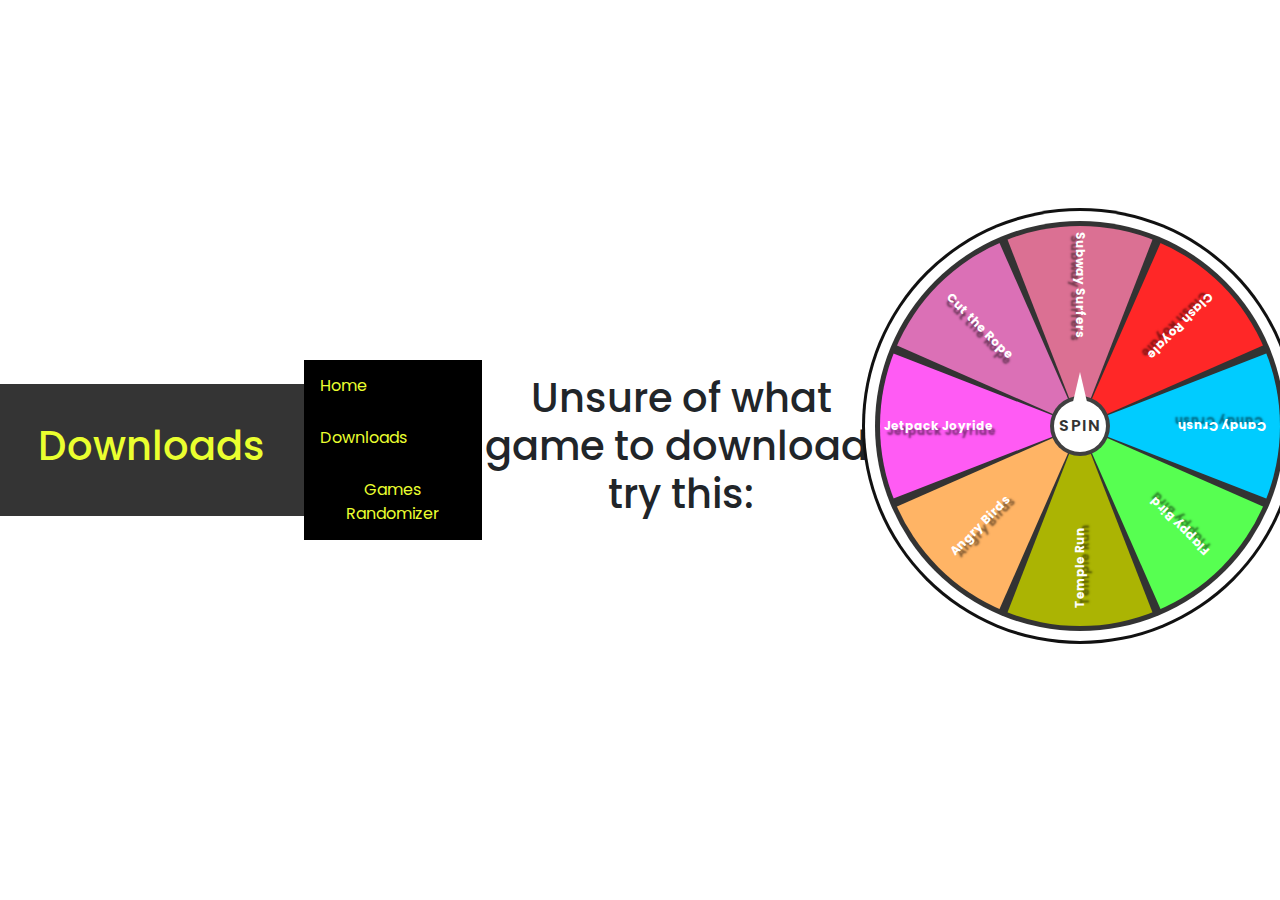
<file: wheel.html>
<!DOCTYPE html>
    <html>
        <head>
          <meta charset="utf-8">
          <meta name="viewport" content="width=device-width, initial-scale=1">
          <title>Best Mobile Games</title>
          <link href="https://cdn.jsdelivr.net/npm/bootstrap@5.3.3/dist/css/bootstrap.min.css" rel="stylesheet" integrity="sha384-QWTKZyjpPEjISv5WaRU9OFeRpok6YctnYmDr5pNlyT2bRjXh0JMhjY6hW+ALEwIH" crossorigin="anonymous">
            <link rel="stylesheet" type="text/css" href="style.css">
        <style>
      .mage {padding: 3%; text-align: center; background: #000000cb; color: #eaff2f; font-size: 30px;}
      body {margin:0px;}
      .head{font-family: system-ui, -apple-system, BlinkMacSystemFont, 'Segoe UI', Roboto, Oxygen, Ubuntu, Cantarell, 'Open Sans', 'Helvetica Neue', sans-serif; text-align: center;}
          ul{
            list-style: none;
            margin: 0;
            padding: 0;
            overflow: hidden;
            background-color: black;
            font-family:'Segoe UI', Tahoma, Geneva, Verdana, sans-serif;
          }

          li {
            float:left;
          }

          li a{
            display: block;
            color: #eaff2f;
            text-align: center;
            padding: 14px 16px;
            text-decoration: none;
          }
          body{
            background-color: rgb(255, 255, 255);
          }
        </style>
        
      </head>
        
      <body>

        <div style="font-family: system-ui, -apple-system, BlinkMacSystemFont, 'Segoe UI', Roboto, Oxygen, Ubuntu, Cantarell, 'Open Sans', 'Helvetica Neue', sans-serif;" class="mage">
          <h1>Downloads</h1>
          </div>
          <ul>
            <li><a href="index.html">Home</a></li>
            <li><a href="downlaod.html">Downloads</a></li>
            <li><a href="wheel.html">Games Randomizer</a></li>
           </ul>
           <br>
           <br>
           <h1 style="text-align: center;"> Unsure of what game to download, try this:</h1>
     <header>
      
     </header>
    <main>
        <div style="width:100%">
        <div class="container" >
                    <div class="spinBtn"> Spin </div>
                    <div class="wheel">
                        <div class="number" style="--i:1;--clr:#db7093;"><span>Subway Surfers</span></div>
                        <div class="number" style="--i:2;--clr:#ff2727;"><span>Clash Royale</span></div>
                        <div class="number" style="--i:3;--clr:#00ccff;"><span>Candy Crush</span></div>
                        <div class="number" style="--i:4;--clr:#57ff51;"><span>Flappy Bird</span></div>
                        <div class="number" style="--i:5;--clr:#abb403;"><span>Temple Run</span></div>
                        <div class="number" style="--i:6;--clr:#ffb465;"><span>Angry Birds</span></div>
                        <div class="number" style="--i:7;--clr:#ff5bf4;"><span>Jetpack Joyride</span></div>
                        <div class="number" style="--i:8;--clr:hsl(321, 60%, 65%);"><span>Cut the Rope</span></div>
                        </div>
                </div></div><br><br>

                
                <script>
                    let wheel = document.querySelector('.wheel');
                    let spinBtn = document.querySelector('.spinBtn');
                    let value = Math.ceil(Math.random() * 3600);
                    
                    spinBtn.onclick = function(){
                        wheel.style.transform = "rotate(" + value + "deg)"
                        value += Math.ceil(Math.random() * 3600);
                      };
                </script>
    
  </main>

              


      </body> 
    </html>
</file>
<file: style.css>
@import url('https://fonts.googleapis.com/css?family=Poppins:200,300,400,500,600,700,800,900&display=swap');
*

{
    margin: 0;
    padding: 0;
    box-sizing: border-box;
    font-family: 'Poppins', sans-serif;
}
body
{
    display:flex;
    justify-content: center;
    align-items: center;
    min-height: 100vh;
    background: #333;
}
.container
{
    position: relative;
    width: 400px;
    height: 400px;
    display: flex;
    justify-content: center;
    align-items: center;
}
.container .spinBtn
{
    position: absolute;
    width: 60px;
    height: 60px;
    background: #fff;
    border-radius: 50%;
    z-index: 10;
    display: flex;
    justify-content: center;
    align-items: center;
    text-transform: uppercase;
    font-weight: 600;
    color:#333;
    letter-spacing: 0.1em;
    border: 4px solid rgba(0,0,0,0.75);
    cursor: pointer;
    user-select: none;

}
.container .spinBtn::before
{
    content: '';
    position: absolute;
    top: -28px;
    width: 20px;
    height: 30px;
    background: #fff;
    clip-path: polygon(50% 0%, 15% 100%, 85% 100%);
}
.container .wheel
{
    position: absolute;
    top: 0;
    left: 0;
    width: 100%;
    height: 100%;
    background: #333;
    border-radius: 50%;
    overflow: hidden;
    box-shadow: 0 0 0 5px #333, 0 0 0 15px #fff, 0 0 0 18px #111;
    transition: transform 5s ease-in-out;
}

.container .wheel .number
{
    position: absolute;
    width: 50%;
    height: 50%;
    background: var(--clr);
    transform-origin: bottom right;
    transform: rotate(calc(45deg * var(--i)));
    clip-path: polygon(0 0, 56% 0, 100% 100%, 0 56%);
    display:flex;
    justify-content: center;
    align-items: center;
    user-select: none;
    cursor: pointer;
}

.container .wheel .number span
{
    position: relative;
    transform: rotate(45deg);
    font-size: 0.75em;
    font-weight: 700;
    color: #fff;
    text-shadow: 3px 5px 2px rgb(0,0,0,0.5);

}

.container .wheel .number span::after
{
    content: '';
    position: absolute;
    font-size: 0.75em;
    font-weight: 500;
}
</file>
